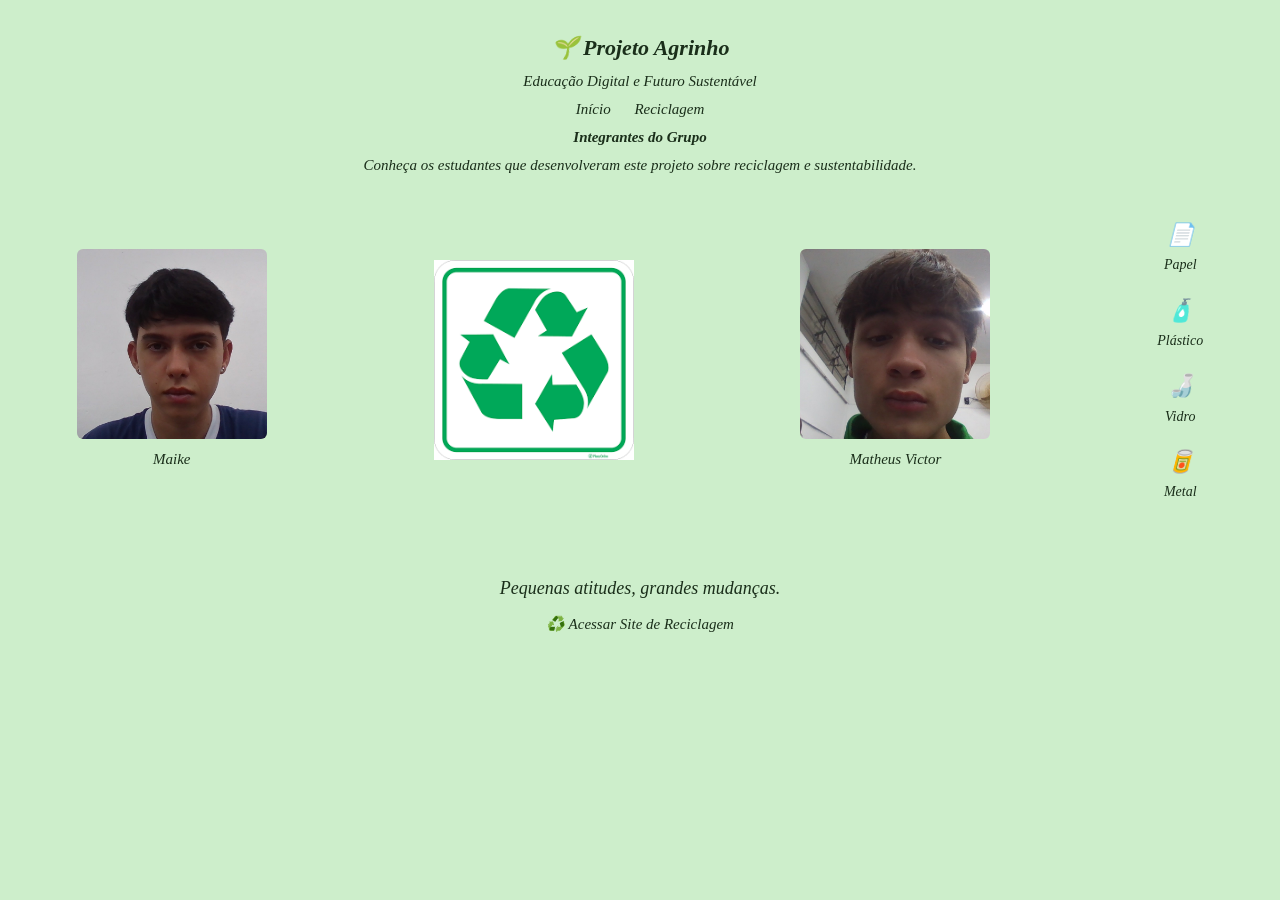
<file: index.html>
<!DOCTYPE html>
<html lang="pt-BR">
<head>
  <meta charset="UTF-8">
  <meta name="viewport" content="width=device-width, initial-scale=1.0">
  <title>Projeto Agrinho</title>
  <link rel="stylesheet" href="style.css">
</head>
<body>

  <div class="topo">
    <h1>🌱 Projeto Agrinho</h1>
    <p>Educação Digital e Futuro Sustentável</p>
    <p class="linha-nav"><a href="index.html">Início</a> <a href="Agrinho.html">Reciclagem</a></p>
    <p class="subtitulo">Integrantes do Grupo</p>
    <p>Conheça os estudantes que desenvolveram este projeto sobre reciclagem e sustentabilidade.</p>
  </div>

  <div class="linha-perfis">
    <div class="perfil">
      <img src="IMG_20260330_111228.jpg" alt="Foto de Maike">
      <p>Maike</p>
    </div>

    <img src="download.png" alt="Símbolo da reciclagem" class="icone-central">

    <div class="perfil">
      <img src="IMG_20260622_104447.jpg" alt="Foto de Matheus Victor">
      <p>Matheus Victor</p>
    </div>

    <div class="lista-materiais-lateral">
      <div><span>📄</span><p>Papel</p></div>
      <div><span>🧴</span><p>Plástico</p></div>
      <div><span>🍶</span><p>Vidro</p></div>
      <div><span>🥫</span><p>Metal</p></div>
    </div>
  </div>

  <p class="frase-missao">Pequenas atitudes, grandes mudanças.</p>
  <p class="link-acessar"><a href="Agrinho.html">♻️ Acessar Site de Reciclagem</a></p>

</body>
</html>
</file>
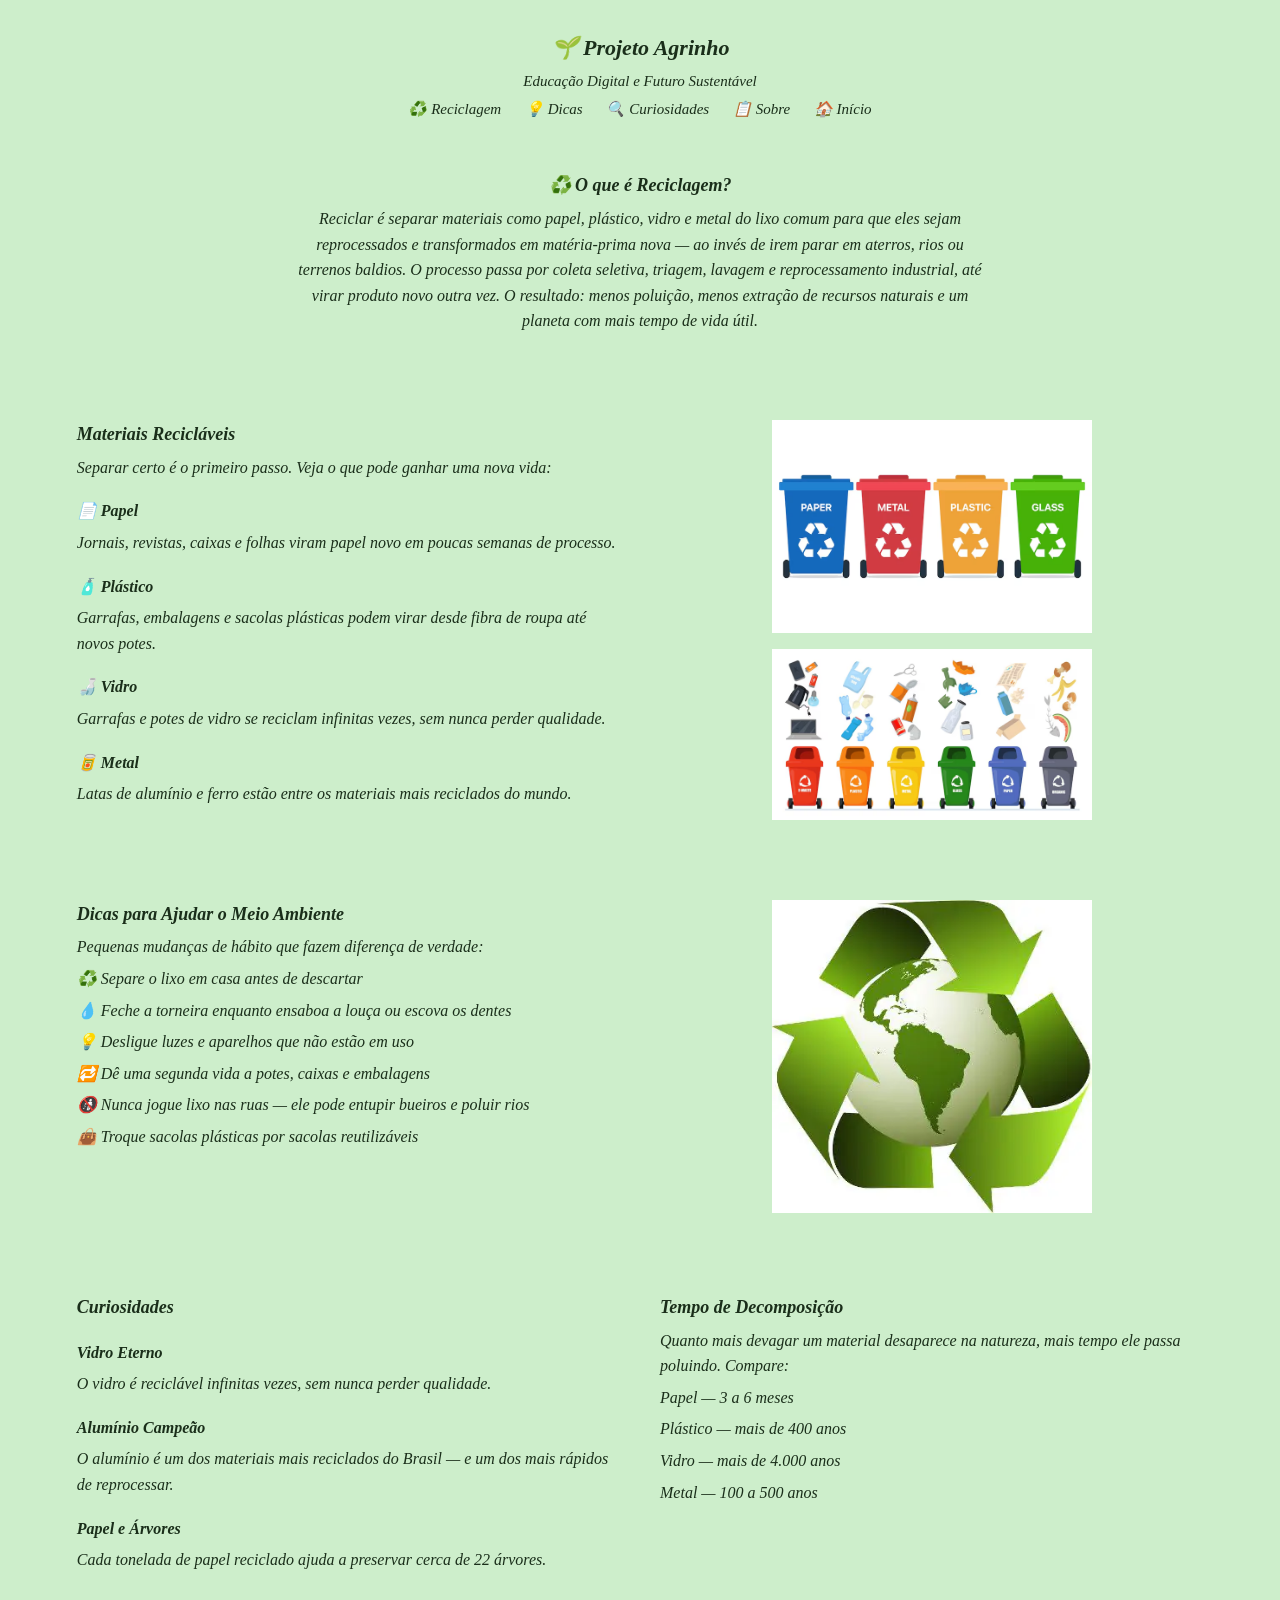
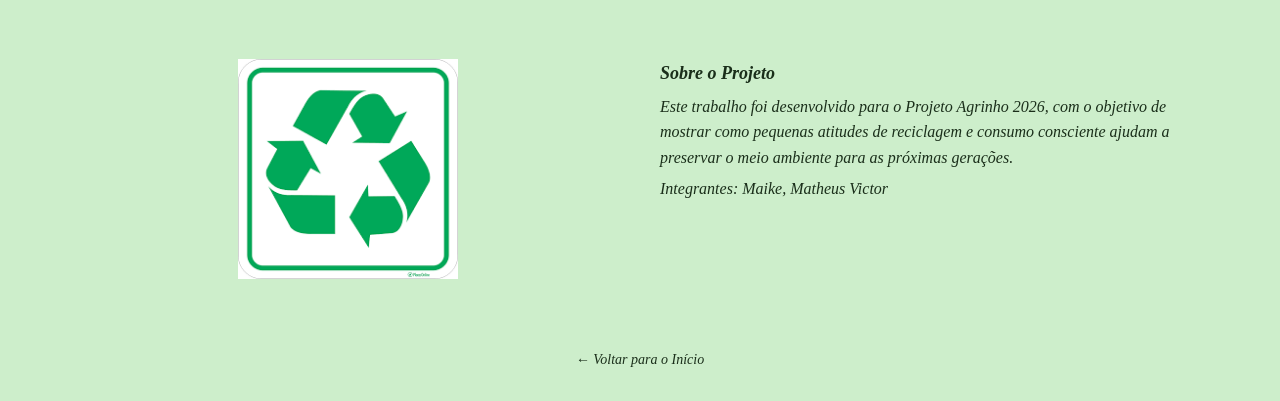
<file: Agrinho.html>
<!DOCTYPE html>
<html lang="pt-BR">
<head>
  <meta charset="UTF-8">
  <meta name="viewport" content="width=device-width, initial-scale=1.0">
  <title>Reciclagem — Projeto Agrinho</title>
  <link rel="stylesheet" href="style.css">
</head>
<body>

  <div class="topo">
    <h1>🌱 Projeto Agrinho</h1>
    <p>Educação Digital e Futuro Sustentável</p>
    <p class="linha-nav">
      <a href="#reciclagem">♻️ Reciclagem</a>
      <a href="#dicas">💡 Dicas</a>
      <a href="#curiosidades">🔍 Curiosidades</a>
      <a href="#sobre">📋 Sobre</a>
      <a href="index.html">🏠 Início</a>
    </p>
  </div>

  <div class="bloco" id="reciclagem-topo">
    <p class="titulo-bloco">♻️ O que é Reciclagem?</p>
    <p>Reciclar é separar materiais como papel, plástico, vidro e metal do lixo comum para que eles sejam reprocessados e transformados em matéria-prima nova — ao invés de irem parar em aterros, rios ou terrenos baldios. O processo passa por coleta seletiva, triagem, lavagem e reprocessamento industrial, até virar produto novo outra vez. O resultado: menos poluição, menos extração de recursos naturais e um planeta com mais tempo de vida útil.</p>
  </div>

  <div class="bloco duas-colunas" id="reciclagem">
    <div class="coluna-texto">
      <p class="titulo-bloco">Materiais Recicláveis</p>
      <p>Separar certo é o primeiro passo. Veja o que pode ganhar uma nova vida:</p>

      <p class="item-titulo">📄 Papel</p>
      <p>Jornais, revistas, caixas e folhas viram papel novo em poucas semanas de processo.</p>

      <p class="item-titulo">🧴 Plástico</p>
      <p>Garrafas, embalagens e sacolas plásticas podem virar desde fibra de roupa até novos potes.</p>

      <p class="item-titulo">🍶 Vidro</p>
      <p>Garrafas e potes de vidro se reciclam infinitas vezes, sem nunca perder qualidade.</p>

      <p class="item-titulo">🥫 Metal</p>
      <p>Latas de alumínio e ferro estão entre os materiais mais reciclados do mundo.</p>
    </div>
    <div class="coluna-imagens">
      <img src="reciclagem-classificacao-do-lixo_78370-2519.avif" alt="Lixeiras coloridas para papel, metal, plástico e vidro">
      <img src="conjunto-de-triagem-de-lixo_74855-15415.avif" alt="Conjunto de itens recicláveis sobre lixeiras de triagem">
    </div>
  </div>

  <div class="bloco duas-colunas" id="dicas">
    <div class="coluna-texto">
      <p class="titulo-bloco">Dicas para Ajudar o Meio Ambiente</p>
      <p>Pequenas mudanças de hábito que fazem diferença de verdade:</p>
      <p>♻️ Separe o lixo em casa antes de descartar</p>
      <p>💧 Feche a torneira enquanto ensaboa a louça ou escova os dentes</p>
      <p>💡 Desligue luzes e aparelhos que não estão em uso</p>
      <p>🔁 Dê uma segunda vida a potes, caixas e embalagens</p>
      <p>🚯 Nunca jogue lixo nas ruas — ele pode entupir bueiros e poluir rios</p>
      <p>👜 Troque sacolas plásticas por sacolas reutilizáveis</p>
    </div>
    <div class="coluna-imagens">
      <img src="reciclagem_aa8234b03b.webp" alt="Pessoas em volta de um globo com símbolo de reciclagem">
    </div>
  </div>

  <div class="bloco duas-colunas" id="curiosidades">
    <div class="coluna-texto">
      <p class="titulo-bloco">Curiosidades</p>

      <p class="item-titulo">Vidro Eterno</p>
      <p>O vidro é reciclável infinitas vezes, sem nunca perder qualidade.</p>

      <p class="item-titulo">Alumínio Campeão</p>
      <p>O alumínio é um dos materiais mais reciclados do Brasil — e um dos mais rápidos de reprocessar.</p>

      <p class="item-titulo">Papel e Árvores</p>
      <p>Cada tonelada de papel reciclado ajuda a preservar cerca de 22 árvores.</p>
    </div>
    <div class="coluna-texto">
      <p class="titulo-bloco">Tempo de Decomposição</p>
      <p>Quanto mais devagar um material desaparece na natureza, mais tempo ele passa poluindo. Compare:</p>
      <p>Papel — 3 a 6 meses</p>
      <p>Plástico — mais de 400 anos</p>
      <p>Vidro — mais de 4.000 anos</p>
      <p>Metal — 100 a 500 anos</p>
    </div>
  </div>

  <div class="bloco duas-colunas" id="sobre">
    <div class="coluna-texto">
      <img src="download.png" alt="Símbolo da reciclagem" class="icone-sobre">
    </div>
    <div class="coluna-texto">
      <p class="titulo-bloco">Sobre o Projeto</p>
      <p>Este trabalho foi desenvolvido para o Projeto Agrinho 2026, com o objetivo de mostrar como pequenas atitudes de reciclagem e consumo consciente ajudam a preservar o meio ambiente para as próximas gerações.</p>
      <p>Integrantes: Maike, Matheus Victor</p>
    </div>
  </div>

  <div class="rodape">
    <p><a href="index.html">← Voltar para o Início</a></p>
  </div>
</body>
</html>
</file>
<file: style.css>
* { margin: 0; padding: 0; box-sizing: border-box; }

body {
  font-family: Georgia, 'Times New Roman', serif;
  font-style: italic;
  background-color: #cdeecb;
  color: #1a2e1a;
  text-align: center;
  line-height: 1.6;
}

a { color: inherit; text-decoration: none; }
a:hover { text-decoration: underline; }

img { max-width: 100%; display: block; }

/* --- Bloco do topo (título / nav) ------------------------------------- */
.topo { padding: 30px 20px 10px; }
.topo h1 { font-size: 22px; }
.topo p { font-size: 15px; margin-top: 4px; }
.subtitulo { font-weight: bold; margin-top: 10px; }
.linha-nav a { margin: 0 10px; font-size: 15px; }

/* --- Linha de perfis (usa a largura toda da tela) ----------------------- */
.linha-perfis {
  display: flex;
  justify-content: space-between;
  align-items: center;
  padding: 30px 6%;
  gap: 20px;
}

.perfil { text-align: center; }
.perfil img {
  width: 190px;
  height: 190px;
  object-fit: cover;
  border-radius: 6px;
}
.perfil p { margin-top: 8px; font-size: 15px; }

.icone-central { width: 200px; height: 200px; object-fit: contain; }

.lista-materiais-lateral {
  display: flex;
  flex-direction: column;
  gap: 16px;
  align-items: center;
}
.lista-materiais-lateral div { text-align: center; }
.lista-materiais-lateral span { font-size: 22px; display: block; }
.lista-materiais-lateral p { font-size: 14px; margin-top: 2px; }

.frase-missao { font-size: 18px; margin-top: 40px; }
.link-acessar { margin-top: 10px; padding-bottom: 40px; font-size: 15px; }

/* --- Blocos de conteúdo (Agrinho.html) ------------------------------------ */
.bloco { padding: 40px 6%; }

.titulo-bloco { font-weight: bold; font-size: 18px; margin-bottom: 10px; }
.item-titulo { font-weight: bold; margin-top: 18px; }

.bloco p { max-width: 700px; margin-left: auto; margin-right: auto; margin-bottom: 6px; }

/* --- Layout de duas colunas usando a largura toda da tela ------------------- */
.duas-colunas {
  display: flex;
  justify-content: space-between;
  align-items: flex-start;
  gap: 40px;
  text-align: left;
}

.duas-colunas .coluna-texto,
.duas-colunas .coluna-imagens {
  flex: 1;
}

.duas-colunas p { margin-left: 0; margin-right: 0; max-width: none; }

.coluna-imagens {
  display: flex;
  flex-direction: column;
  gap: 16px;
  align-items: center;
}
.coluna-imagens img { max-width: 320px; }

.icone-sobre { max-width: 220px; margin: 0 auto; }

/* --- Rodapé ------------------------------------------------------------------ */
.rodape { padding: 30px 20px; font-size: 14px; }

/* --- Responsivo ---------------------------------------------------------------- */
@media (max-width: 700px) {
  .linha-perfis { flex-direction: column; }
  .duas-colunas { flex-direction: column; }
}
</file>
